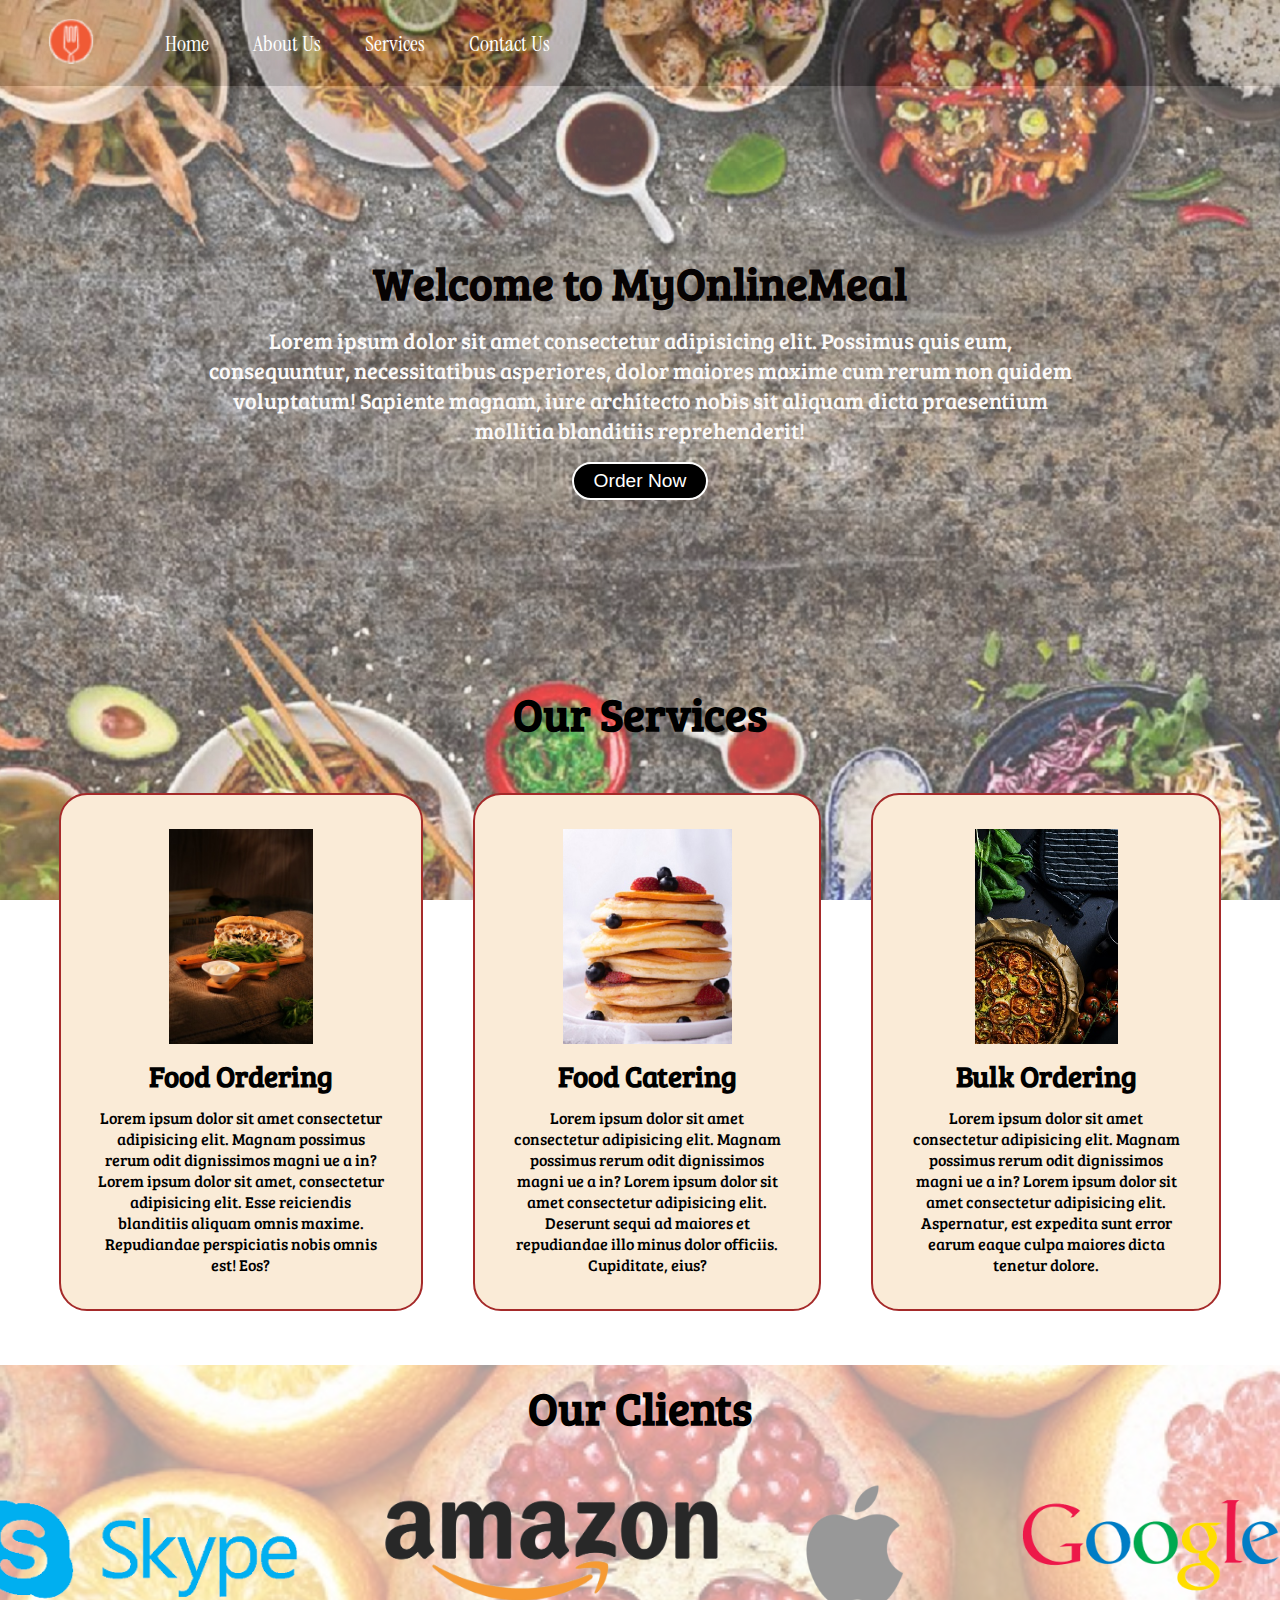
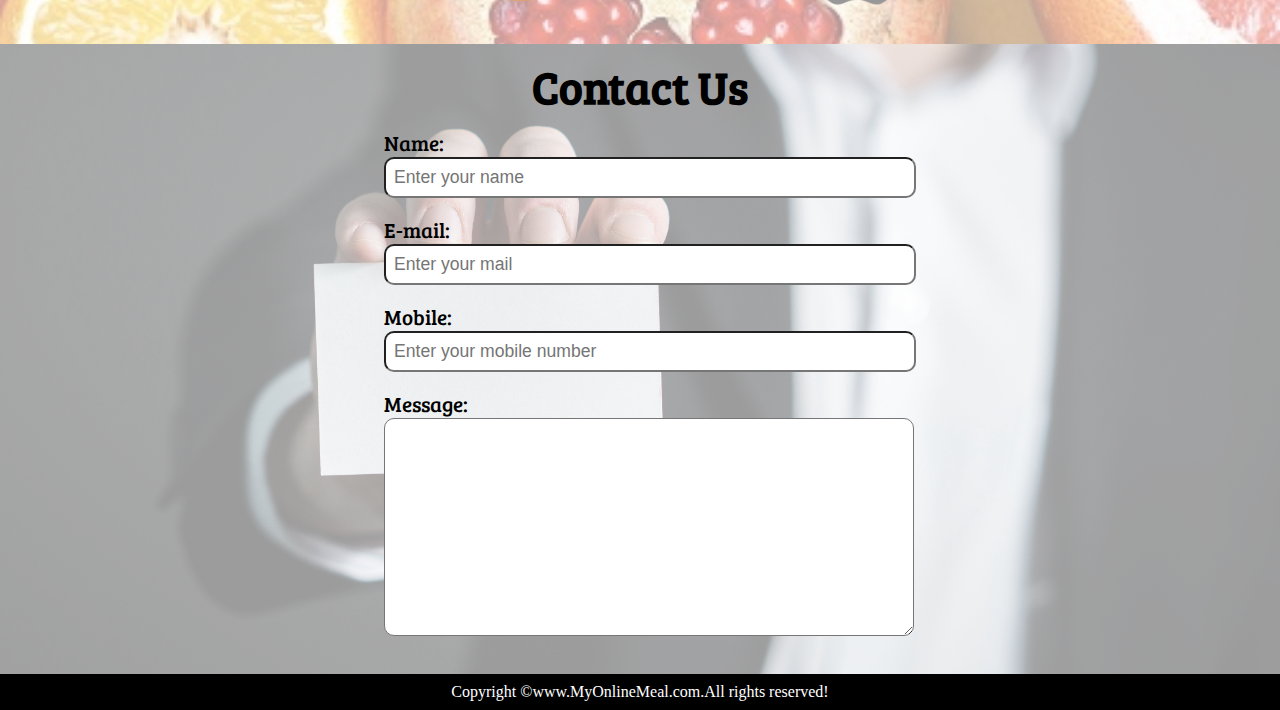
<file: index.html>
<!DOCTYPE html>
<html lang="en">
<head>
    <meta charset="UTF-8">
    <meta http-equiv="X-UA-Compatible" content="IE=edge">
    <meta name="viewport" content="width=device-width, initial-scale=1.0">
    <title>MyOnlineMeal</title>
    <link rel="stylesheet" href="index.css">
    <link rel="stylesheet" media="screen and (max-width:1170px)" href="phone.css">
    <link href="https://fonts.googleapis.com/css2?family=Bree+Serif&family=Instrument+Serif&family=Poltawski+Nowy:ital@1&display=swap" rel="stylesheet">
</head>
<body>
    <nav id="navbar">
        <div id="logo">
            <img src="food-logo-1.png" alt="MyOnlineMeal">
        </div>
        <ul>
            <li class="item"><a href="#">Home</a></li>
            <li class="item"><a href="#">About Us</a></li>
            <li class="item"><a href="#">Services</a></li>
            <li class="item"><a href="#">Contact Us</a></li>
        </ul>
    </nav>
    <section id="home">
        <h1 class="h-primary">Welcome to MyOnlineMeal</h1>
        <p>Lorem ipsum dolor sit amet consectetur adipisicing elit. Possimus quis eum, consequuntur, necessitatibus asperiores, dolor maiores maxime cum rerum non quidem voluptatum! Sapiente magnam, iure architecto nobis sit aliquam dicta praesentium mollitia blanditiis reprehenderit!</p>
        <button class="btn">Order Now</button>
    </section>
    <section class="services-container">
        <h1 class="h-primary center">Our Services</h1>
        <div id="services">
            <div class="box">
                <img src="food-wb1.jpg" alt="">
                <h2 class="h-secondary center">Food Ordering</h2>
                <p class="center">Lorem ipsum dolor sit amet consectetur adipisicing elit. Magnam possimus rerum odit dignissimos magni ue a in?Lorem ipsum dolor sit amet, consectetur adipisicing elit. Esse reiciendis blanditiis aliquam omnis maxime. Repudiandae perspiciatis nobis omnis est! Eos?</p>
            </div>
            <div class="box">
                <img src="food-wb2.jpg" alt="">
                <h2 class="h-secondary center">Food Catering</h2>
                <p class="center">Lorem ipsum dolor sit amet consectetur adipisicing elit. Magnam possimus rerum odit dignissimos magni ue a in? Lorem ipsum dolor sit amet consectetur adipisicing elit. Deserunt sequi ad maiores et repudiandae illo minus dolor officiis. Cupiditate, eius?</p>
            </div>
            <div class="box">
                <img src="food-wb3.jpg" alt="">
                <h2 class="h-secondary center">Bulk Ordering</h2>
                <p class="center">Lorem ipsum dolor sit amet consectetur adipisicing elit. Magnam possimus rerum odit dignissimos magni ue a in? Lorem ipsum dolor sit amet consectetur adipisicing elit. Aspernatur, est expedita sunt error earum eaque culpa maiores dicta tenetur dolore.</p>
            </div>
        </div>
        <section id="client-section">
            <h1 class="h-primary center">Our Clients</h1>
            <div id="clients">
                <div class="client-item">
                    <img src="client-1.png" alt="Our Client">
                </div>
                <div class="client-item">
                    <img src="client-2.png" alt="Our Client">
                </div>
                <div class="client-item">
                    <img src="client-3.png" alt="Our Client">
                </div>
                <div class="client-item">
                    <img src="client-4.png" alt="Our Client">
                </div>
            </div>
        </section>
    </section>
    <section id="contact">
        <h1 class="h-primary center">Contact Us</h1>
        <div id="contact-box">
            <form action="">
                <div class="form-group">
                    <label for="name">Name:</label>
                    <br><input type="text" name="name" id="name" placeholder="Enter your name">
                </div>
                <div class="form-group">
                    <br><label for="name">E-mail:</label>
                   <br> <input type="email" name="E-mail" id="E-mail" placeholder="Enter your mail">
                </div>
                <div class="form-group">
                   <br> <label for="mob">Mobile:</label>
                    <br><input type="number" name="mob" id="mob" placeholder="Enter your mobile number">
                </div>
                <div class="form-group">
                    <br><label for="your-text">Message:</label>
                    <br><textarea name="your-text" id="your-text" cols="30" rows="10"></textarea>
                </div>
            </form>
        </div>
    </section>
    <footer>
        <div class="center">
            Copyright &copy;www.MyOnlineMeal.com.All rights reserved!
        </div>
    </footer>
</body>
</html>
</file>
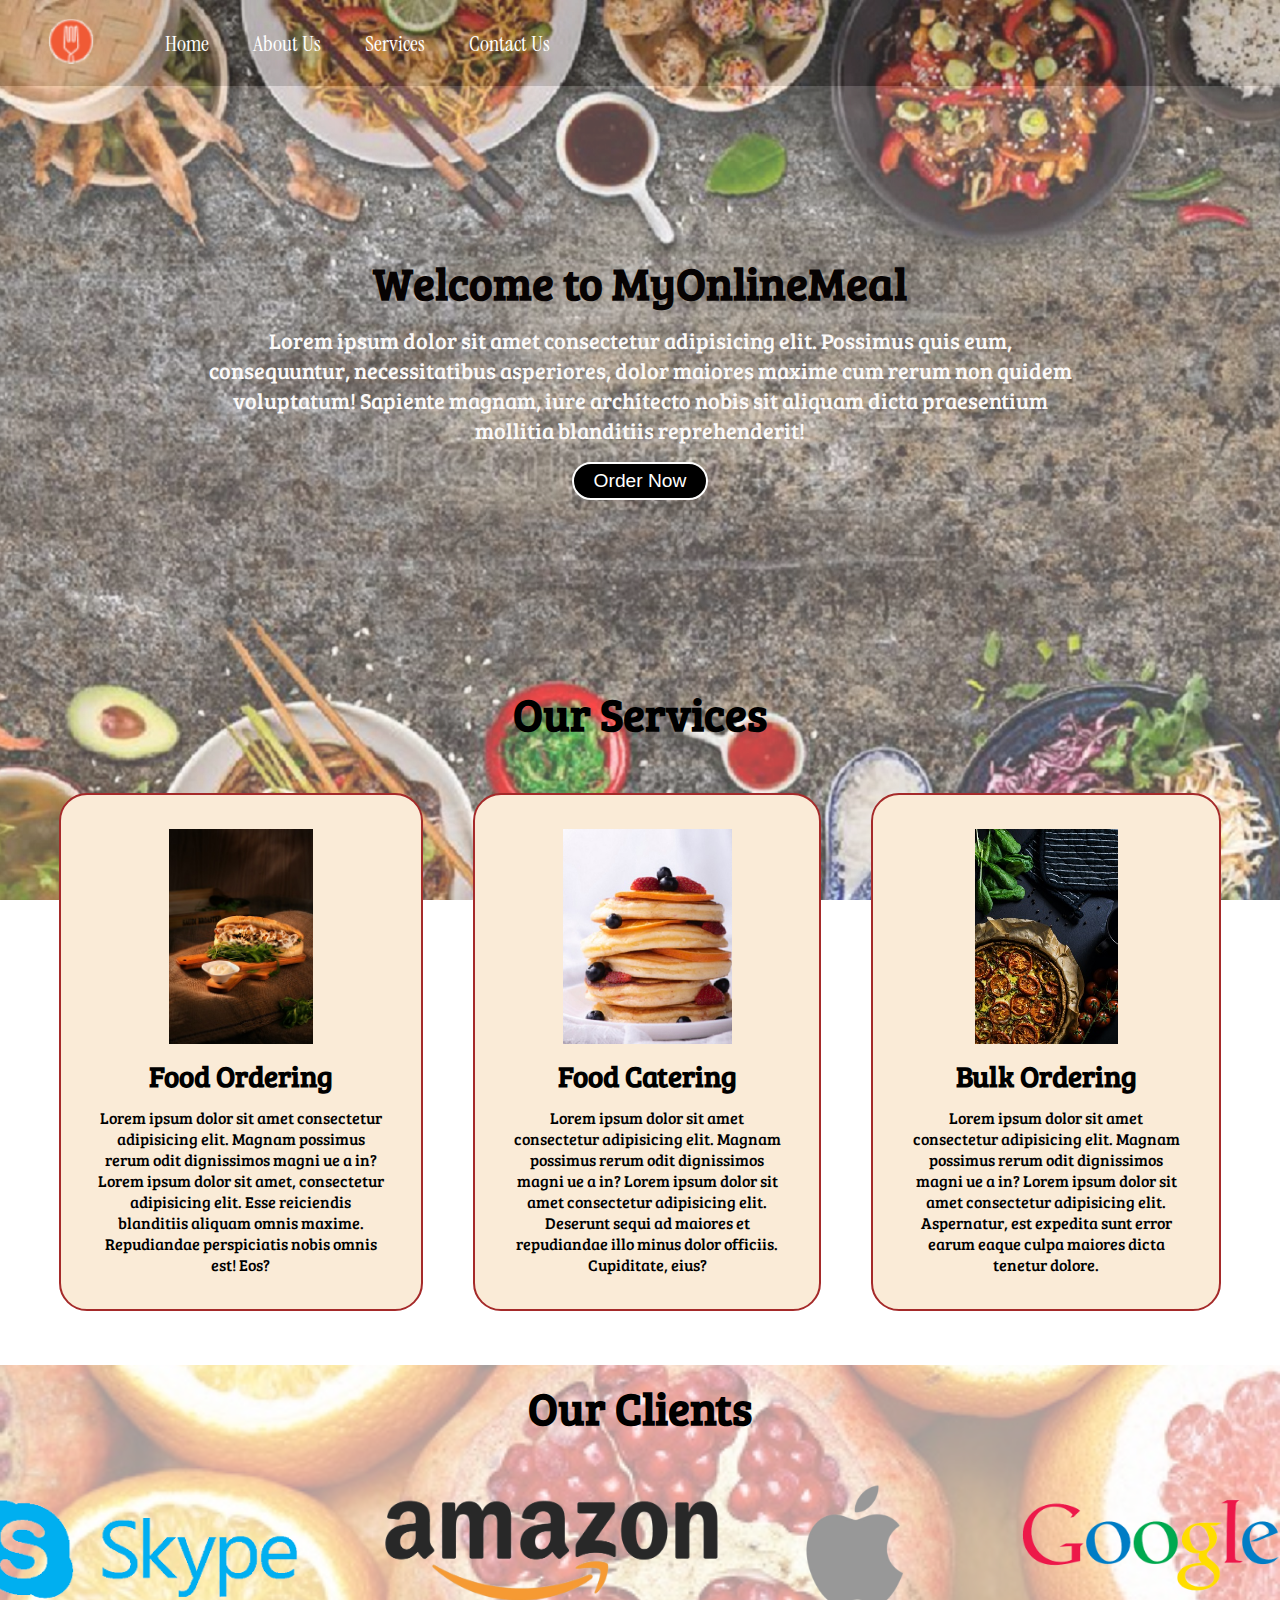
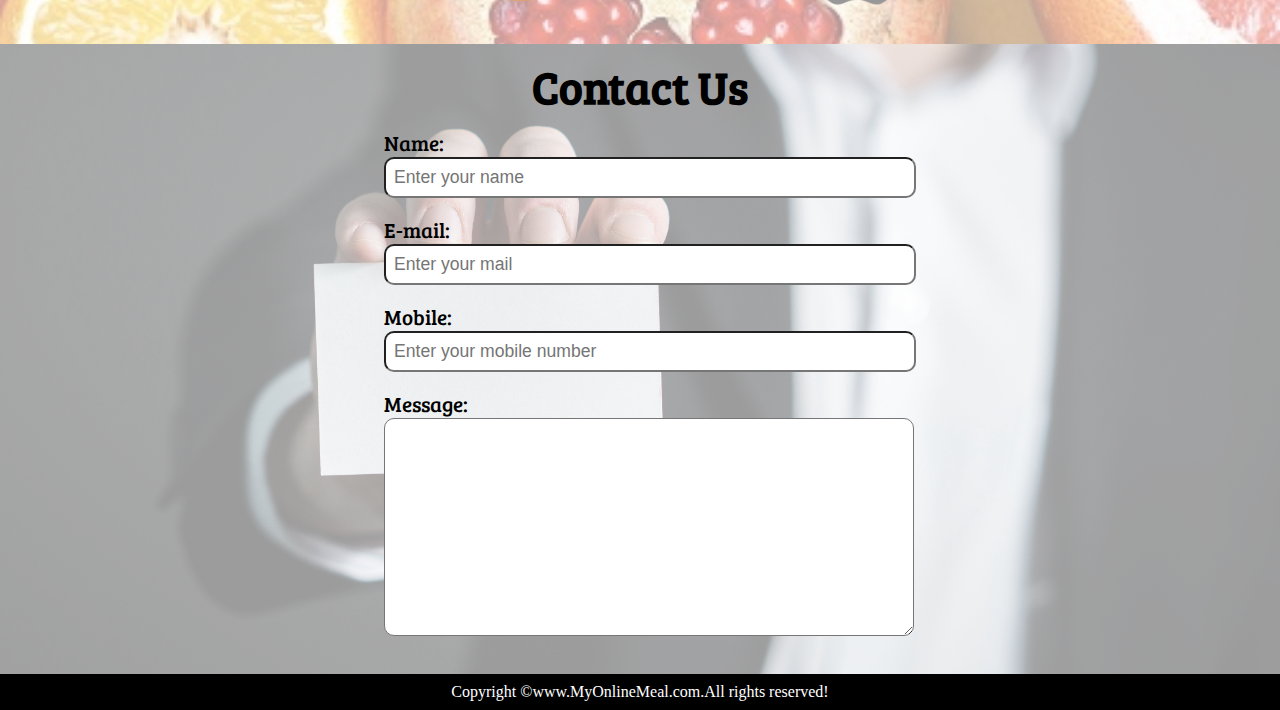
<file: Mom.html>
<!DOCTYPE html>
<html lang="en">
<head>
    <meta charset="UTF-8">
    <meta http-equiv="X-UA-Compatible" content="IE=edge">
    <meta name="viewport" content="width=device-width, initial-scale=1.0">
    <title>MyOnlineMeal</title>
    <link rel="stylesheet" href="Mom.css">
    <link rel="stylesheet" media="screen and (max-width:1170px)" href="phone.css">
    <link href="https://fonts.googleapis.com/css2?family=Bree+Serif&family=Instrument+Serif&family=Poltawski+Nowy:ital@1&display=swap" rel="stylesheet">
</head>
<body>
    <nav id="navbar">
        <div id="logo">
            <img src="food-logo-1.png" alt="MyOnlineMeal">
        </div>
        <ul>
            <li class="item"><a href="#">Home</a></li>
            <li class="item"><a href="#">About Us</a></li>
            <li class="item"><a href="#">Services</a></li>
            <li class="item"><a href="#">Contact Us</a></li>
        </ul>
    </nav>
    <section id="home">
        <h1 class="h-primary">Welcome to MyOnlineMeal</h1>
        <p>Lorem ipsum dolor sit amet consectetur adipisicing elit. Possimus quis eum, consequuntur, necessitatibus asperiores, dolor maiores maxime cum rerum non quidem voluptatum! Sapiente magnam, iure architecto nobis sit aliquam dicta praesentium mollitia blanditiis reprehenderit!</p>
        <button class="btn">Order Now</button>
    </section>
    <section class="services-container">
        <h1 class="h-primary center">Our Services</h1>
        <div id="services">
            <div class="box">
                <img src="food-wb1.jpg" alt="">
                <h2 class="h-secondary center">Food Ordering</h2>
                <p class="center">Lorem ipsum dolor sit amet consectetur adipisicing elit. Magnam possimus rerum odit dignissimos magni ue a in?Lorem ipsum dolor sit amet, consectetur adipisicing elit. Esse reiciendis blanditiis aliquam omnis maxime. Repudiandae perspiciatis nobis omnis est! Eos?</p>
            </div>
            <div class="box">
                <img src="food-wb2.jpg" alt="">
                <h2 class="h-secondary center">Food Catering</h2>
                <p class="center">Lorem ipsum dolor sit amet consectetur adipisicing elit. Magnam possimus rerum odit dignissimos magni ue a in? Lorem ipsum dolor sit amet consectetur adipisicing elit. Deserunt sequi ad maiores et repudiandae illo minus dolor officiis. Cupiditate, eius?</p>
            </div>
            <div class="box">
                <img src="food-wb3.jpg" alt="">
                <h2 class="h-secondary center">Bulk Ordering</h2>
                <p class="center">Lorem ipsum dolor sit amet consectetur adipisicing elit. Magnam possimus rerum odit dignissimos magni ue a in? Lorem ipsum dolor sit amet consectetur adipisicing elit. Aspernatur, est expedita sunt error earum eaque culpa maiores dicta tenetur dolore.</p>
            </div>
        </div>
        <section id="client-section">
            <h1 class="h-primary center">Our Clients</h1>
            <div id="clients">
                <div class="client-item">
                    <img src="client-1.png" alt="Our Client">
                </div>
                <div class="client-item">
                    <img src="client-2.png" alt="Our Client">
                </div>
                <div class="client-item">
                    <img src="client-3.png" alt="Our Client">
                </div>
                <div class="client-item">
                    <img src="client-4.png" alt="Our Client">
                </div>
            </div>
        </section>
    </section>
    <section id="contact">
        <h1 class="h-primary center">Contact Us</h1>
        <div id="contact-box">
            <form action="">
                <div class="form-group">
                    <label for="name">Name:</label>
                    <br><input type="text" name="name" id="name" placeholder="Enter your name">
                </div>
                <div class="form-group">
                    <br><label for="name">E-mail:</label>
                   <br> <input type="email" name="E-mail" id="E-mail" placeholder="Enter your mail">
                </div>
                <div class="form-group">
                   <br> <label for="mob">Mobile:</label>
                    <br><input type="number" name="mob" id="mob" placeholder="Enter your mobile number">
                </div>
                <div class="form-group">
                    <br><label for="your-text">Message:</label>
                    <br><textarea name="your-text" id="your-text" cols="30" rows="10"></textarea>
                </div>
            </form>
        </div>
    </section>
    <footer>
        <div class="center">
            Copyright &copy;www.MyOnlineMeal.com.All rights reserved!
        </div>
    </footer>
</body>
</html>
</file>
<file: index.css>
/* CSS Rest */
*{
    margin: 0;
    padding: 0;
}

/* CSS Variables */
:root{
    --navbar-height:59px;
}

/* Navigation bar */
#navbar{
    display: flex;
    align-items: center;
    position: relative;
    top: 0px;
}
/* Navigation Bar:Logo and Image */
#logo{
margin: 34px 43px;;
}
#logo img{
margin: -16px -12px;
height: 45px;
}
/* Navigation Bar:List Styling */
#navbar ul{
    display: flex;
    font-family: 'Instrument Serif', serif;
}
#navbar::before{
    content: "";
    background-color: grey;
    position: absolute;
    top: 0px;
    left: 0px;
    height: 100%;
    width: 100%;
    z-index: -1;
    opacity: 1;
}
#navbar ul li{
    list-style: none;
    font-size: 1.4rem;
}
#navbar ul li a{
    color: white;
    display:block;
    border-radius:20px;
    padding: 3px 22px;
    text-decoration:none;
}
#navbar ul li a:hover{
    color: blue;
    background-color: black;
}

/* Home section */
#home{
    display: flex;
    flex-direction: column;
    padding: 3px 200px;
    height: 579px;
    justify-content: center;
    align-items: center;
}
#home::before{
    content: "";
    background: url(wb-bg2.jpg) no-repeat center center/cover;
    position: absolute;
    top: 0px;
    left: 0px;
    height: 100%;
    width: 100%;
    z-index: -1;
    opacity: 0.72;
}

/* Services section */
#services{
    margin: 34px;
    display: flex;
}
#services .box{
    border: 2px solid brown;
    padding: 34px;
    margin:3px 25px;
    border-radius: 28px;
    background-color: antiquewhite;
    margin-bottom: 20px;
}
#services .box img{
    height:215px;
    display: block;
    margin: auto;
}
#services .box p{
    font-family: 'Bree Serif', serif;
}


/* Client Section */
#client-section{
    position: relative;
}
#client-section::before{
    content: "";
    position: absolute;
    background: url(wb-bg3.jpg) no-repeat center center/cover;
    width: 100%;
    height: 100%;
    z-index: -1;
    opacity: 0.4;
}
#clients{
    display: flex;
    justify-content: center;
    align-items: center;
}
#clients img{
    height: 122px;
}
.client-item{
    padding: 34px;
}



/* Contact Section */
#contact{
    position: relative;
}
#contact::before{
    content: "";
    position: absolute;
    width: 100%;
    height: 100%;
    z-index: -1;
    opacity: 0.4;
    background: url(wb-bg4.jpg) no-repeat center center/cover;
}
#contact-box{
    display: flex;
    justify-content: center;
    align-items: center;
    padding-bottom: 34px;
}
#contact-box input,
#contact-box textarea{
    width: 100%;
    padding: 0.5rem;
    font-size: 1.1rem;
    border-radius: 10px;
}
#contact-box form{
    width: 40%;
}
#contact-box label{
    font-size: 1.3rem;
    font-family:'Bree Serif', serif ;
}
footer{
    background: black;
    color: white;
    padding: 9px 20px;
}
/* Utility Classes */
#home h1{
    color: rgb(7, 3, 3);
    text-align: center;
    font-family: 'Bree Serif', serif;
}
#home p{
    color: rgb(251 249 249);
    text-align: center;
    font-size: 1.4rem; 
    font-family: 'Bree Serif', serif;
}
.h-primary{
    font-family: 'Bree Serif', serif;
    font-size: 2.8rem;
    padding: 12px;
}
.h-secondary{
    font-family: 'Bree Serif', serif;
    font-size: 1.8rem;
    padding: 12px;
}
.btn{
    padding: 6px 20px;
    border: 2px solid white;
    background-color: black;
    color: white;
    margin: 17px;
    font-size: 1.2rem;
    border-radius: 20px;
    cursor: pointer;
}
.center{
    text-align: center;
}
</file>
<file: phone.css>
/* Navigation */
#navbar{
    flex-direction: column;
}
#navbar ul{
    padding-bottom: 8px;
}
#navbar ul li a{
    font-size: 1rem;
    padding: 0px 7px;
}

/* Home Section */
#home{
    height: 578px;
    padding: 3px 113px;

}
#home::before{
    height: 712px;
}
#home p{
    font-size: 13px;
}




/* Services Section */
#services{
    flex-direction: column;
}
#services .box{
    padding: 14px;
    margin: 2px 15px;
    margin-bottom: 20px;
}



/* Clients Section */
#clients{
   flex-wrap: wrap;
}

#clients img{
    width: 185px;
    padding: 4px;
    height: auto;
}

/* Contact Us Section */
#contact-box form{
    width: 80%;
}


/* Footer */



/* Utility Classes */
.h-primary{
    font-size: 36px;
}
</file>
<file: Mom.css>
/* CSS Rest */
*{
    margin: 0;
    padding: 0;
}

/* CSS Variables */
:root{
    --navbar-height:59px;
}

/* Navigation bar */
#navbar{
    display: flex;
    align-items: center;
    position: relative;
    top: 0px;
}
/* Navigation Bar:Logo and Image */
#logo{
margin: 34px 43px;;
}
#logo img{
margin: -16px -12px;
height: 45px;
}
/* Navigation Bar:List Styling */
#navbar ul{
    display: flex;
    font-family: 'Instrument Serif', serif;
}
#navbar::before{
    content: "";
    background-color: grey;
    position: absolute;
    top: 0px;
    left: 0px;
    height: 100%;
    width: 100%;
    z-index: -1;
    opacity: 1;
}
#navbar ul li{
    list-style: none;
    font-size: 1.4rem;
}
#navbar ul li a{
    color: white;
    display:block;
    border-radius:20px;
    padding: 3px 22px;
    text-decoration:none;
}
#navbar ul li a:hover{
    color: blue;
    background-color: black;
}

/* Home section */
#home{
    display: flex;
    flex-direction: column;
    padding: 3px 200px;
    height: 579px;
    justify-content: center;
    align-items: center;
}
#home::before{
    content: "";
    background: url(wb-bg2.jpg) no-repeat center center/cover;
    position: absolute;
    top: 0px;
    left: 0px;
    height: 100%;
    width: 100%;
    z-index: -1;
    opacity: 0.72;
}

/* Services section */
#services{
    margin: 34px;
    display: flex;
}
#services .box{
    border: 2px solid brown;
    padding: 34px;
    margin:3px 25px;
    border-radius: 28px;
    background-color: antiquewhite;
    margin-bottom: 20px;
}
#services .box img{
    height:215px;
    display: block;
    margin: auto;
}
#services .box p{
    font-family: 'Bree Serif', serif;
}


/* Client Section */
#client-section{
    position: relative;
}
#client-section::before{
    content: "";
    position: absolute;
    background: url(wb-bg3.jpg) no-repeat center center/cover;
    width: 100%;
    height: 100%;
    z-index: -1;
    opacity: 0.4;
}
#clients{
    display: flex;
    justify-content: center;
    align-items: center;
}
#clients img{
    height: 122px;
}
.client-item{
    padding: 34px;
}



/* Contact Section */
#contact{
    position: relative;
}
#contact::before{
    content: "";
    position: absolute;
    width: 100%;
    height: 100%;
    z-index: -1;
    opacity: 0.4;
    background: url(wb-bg4.jpg) no-repeat center center/cover;
}
#contact-box{
    display: flex;
    justify-content: center;
    align-items: center;
    padding-bottom: 34px;
}
#contact-box input,
#contact-box textarea{
    width: 100%;
    padding: 0.5rem;
    font-size: 1.1rem;
    border-radius: 10px;
}
#contact-box form{
    width: 40%;
}
#contact-box label{
    font-size: 1.3rem;
    font-family:'Bree Serif', serif ;
}
footer{
    background: black;
    color: white;
    padding: 9px 20px;
}
/* Utility Classes */
#home h1{
    color: rgb(7, 3, 3);
    text-align: center;
    font-family: 'Bree Serif', serif;
}
#home p{
    color: rgb(251 249 249);
    text-align: center;
    font-size: 1.4rem; 
    font-family: 'Bree Serif', serif;
}
.h-primary{
    font-family: 'Bree Serif', serif;
    font-size: 2.8rem;
    padding: 12px;
}
.h-secondary{
    font-family: 'Bree Serif', serif;
    font-size: 1.8rem;
    padding: 12px;
}
.btn{
    padding: 6px 20px;
    border: 2px solid white;
    background-color: black;
    color: white;
    margin: 17px;
    font-size: 1.2rem;
    border-radius: 20px;
    cursor: pointer;
}
.center{
    text-align: center;
}
</file>
